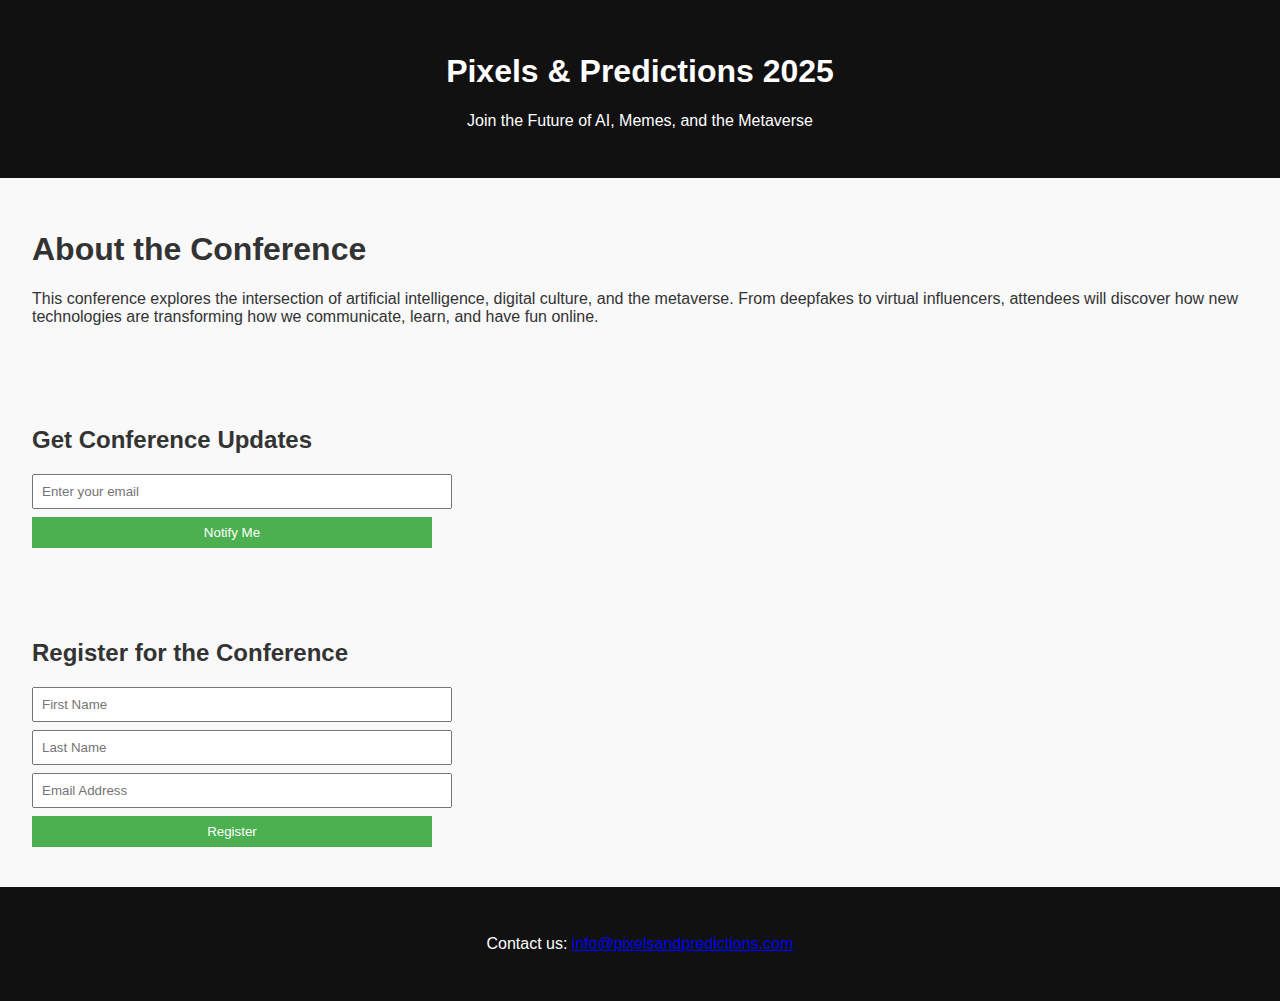
<file: index.html>
<!DOCTYPE html>
<html lang="en">
<head>
  <!-- Google tag (gtag.js) -->
<script async src="https://www.googletagmanager.com/gtag/js?id=G-GMM5W3J3QT"></script>
<script>
  window.dataLayer = window.dataLayer || [];
  function gtag(){dataLayer.push(arguments);}
  gtag('js', new Date());

  gtag('config', 'G-GMM5W3J3QT');
</script>
  <meta charset="UTF-8" />
  <meta name="viewport" content="width=device-width, initial-scale=1.0" />
  <meta name="description" content="Explore the future of AI, memes, and the metaverse at Pixels & Predictions 2025. Keynotes, panels, and digital fun for developers and creatives.">
  <meta property="og:title" content="Pixels & Predictions 2025" />
  <meta name="google-site-verification" content="Lw3hjPqzLhJGkHzegg5MVQAJG_-L233G4yDGepqE0k4" />
  <meta property="og:description" content="A fun tech conference exploring AI, memes, and the metaverse." />
  <meta property="og:image" content="images/social-preview.jpg" />
  <meta property="og:url" content="https://clifftech.wuaze.com/" />
  <meta name="twitter:card" content="summary_large_image" />
  <title>Pixels & Predictions 2025</title>
  <link rel="stylesheet" href="style.css" />
</head>
<body>
  <header>
    <h1>Pixels & Predictions 2025</h1>
    <p>Join the Future of AI, Memes, and the Metaverse</p>
  </header>
  <section id="about">
    <h1>About the Conference</h1>
    <p>This conference explores the intersection of artificial intelligence, digital culture, and the metaverse. From deepfakes to virtual influencers, attendees will discover how new technologies are transforming how we communicate, learn, and have fun online.</p>
  </section>
  <section id="learn-more">
    <h2>Get Conference Updates</h2>
    <form name="learn-more" method="POST" data-netlify="true" netlify-honeypot="bot-field">
      <input type="hidden" name="form-name" value="learn-more" />
      <p hidden><label>Don’t fill this out: <input name="bot-field" /></label></p>
      <input type="email" name="email" placeholder="Enter your email" required />
      <button type="submit">Notify Me</button>
    </form>
  </section>
  <section id="register">
    <h2>Register for the Conference</h2>
    <form name="conference-registration" method="POST" data-netlify="true" netlify-honeypot="bot-field">
      <input type="hidden" name="form-name" value="conference-registration" />
      <p hidden><label>Don’t fill this out: <input name="bot-field" /></label></p>
      <input type="text" name="firstName" placeholder="First Name" required />
      <input type="text" name="lastName" placeholder="Last Name" required />
      <input type="email" name="email" placeholder="Email Address" required />
      <button type="submit">Register</button>
    </form>
  </section>
  <footer>
    <p>Contact us: <a href="mailto:info@pixelsandpredictions.com">info@pixelsandpredictions.com</a></p>
  </footer>
</body>
</html>
</file>
<file: style.css>
body {
  font-family: Arial, sans-serif;
  margin: 0;
  padding: 0;
  background: #f9f9f9;
  color: #333;
}
header, footer {
  background: #111;
  color: #fff;
  padding: 2rem;
  text-align: center;
}

section {
  padding: 2rem;
}
form input, form button {
  padding: 0.5rem;
  margin: 0.5rem 0;
  display: block;
  width: 100%;
  max-width: 400px;
}
form button {
  background: #4CAF50;
  color: white;
  border: none;
  cursor: pointer;
}
form button:hover {
  background: #45a049;
}
</file>
